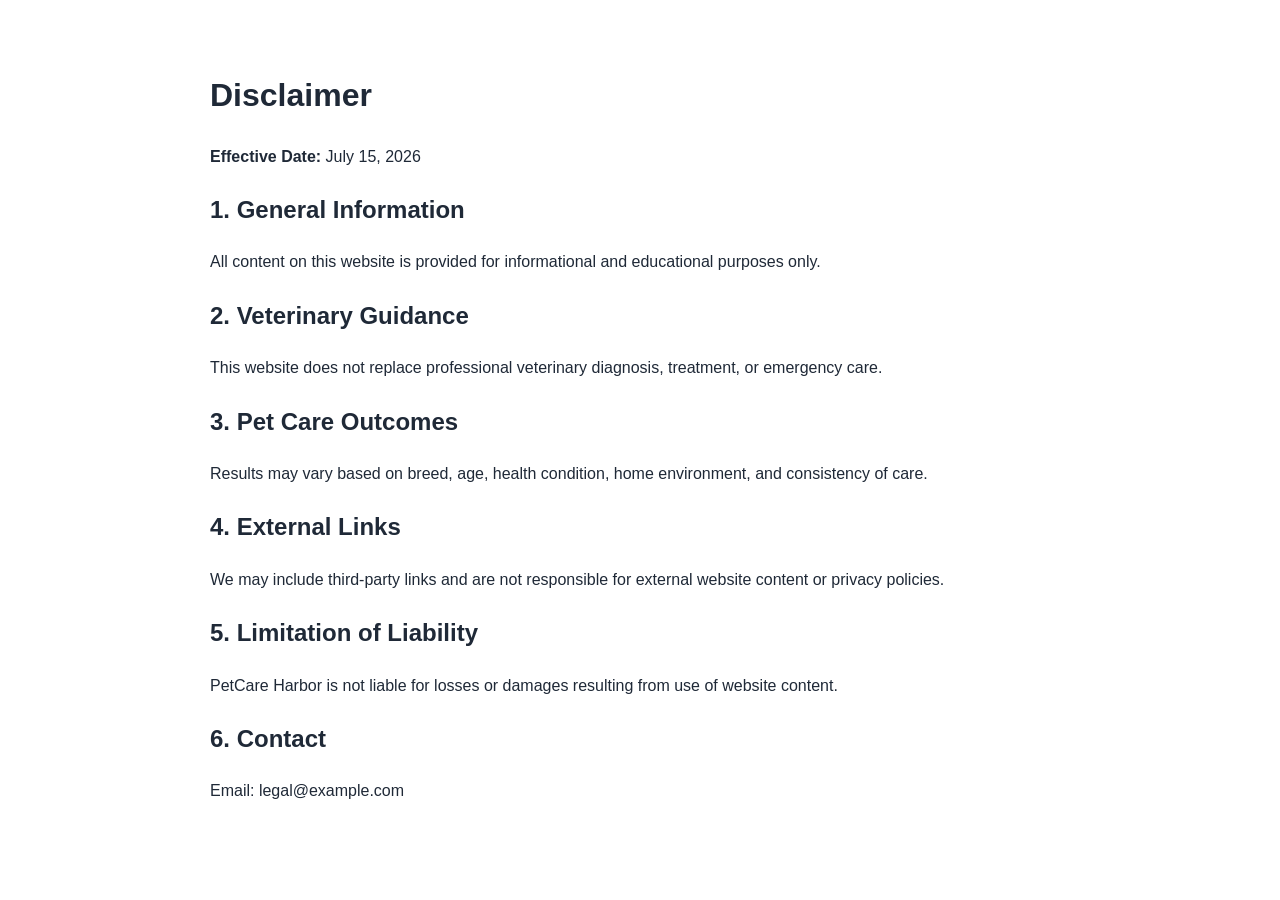
<file: public/disclaimer.html>
<!DOCTYPE html>
<html lang="en">
<head>
  <meta charset="UTF-8" />
  <meta name="viewport" content="width=device-width, initial-scale=1.0" />
  <title>Disclaimer | PetCare Harbor</title>
  <meta name="description" content="Disclaimer for PetCare Harbor." />
  <meta name="robots" content="index, follow" />
  <link rel="canonical" href="https://www.example.com/disclaimer.html" />
  <link rel="stylesheet" href="style.css" />
</head>
<body>
  <main class="section container legal">
    <h1>Disclaimer</h1>
    <p><strong>Effective Date:</strong> July 15, 2026</p>

    <h2>1. General Information</h2>
    <p>All content on this website is provided for informational and educational purposes only.</p>

    <h2>2. Veterinary Guidance</h2>
    <p>This website does not replace professional veterinary diagnosis, treatment, or emergency care.</p>

    <h2>3. Pet Care Outcomes</h2>
    <p>Results may vary based on breed, age, health condition, home environment, and consistency of care.</p>

    <h2>4. External Links</h2>
    <p>We may include third-party links and are not responsible for external website content or privacy policies.</p>

    <h2>5. Limitation of Liability</h2>
    <p>PetCare Harbor is not liable for losses or damages resulting from use of website content.</p>

    <h2>6. Contact</h2>
    <p>Email: legal@example.com</p>
  </main>
</body>
</html>
</file>
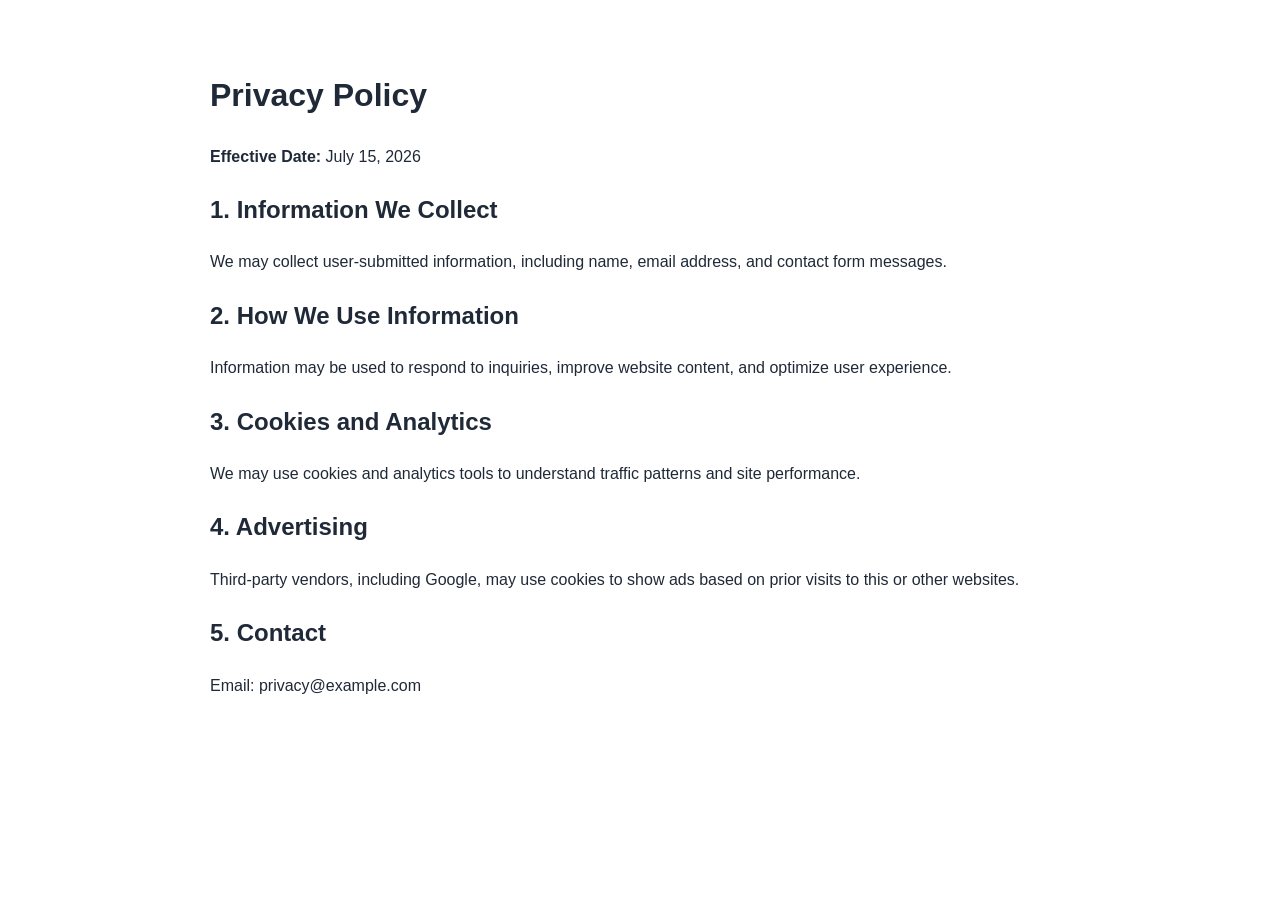
<file: public/privacy-policy.html>
<!DOCTYPE html>
<html lang="en">
<head>
  <meta charset="UTF-8" />
  <meta name="viewport" content="width=device-width, initial-scale=1.0" />
  <title>Privacy Policy | PetCare Harbor</title>
  <meta name="description" content="Privacy Policy for PetCare Harbor." />
  <meta name="robots" content="index, follow" />
  <link rel="canonical" href="https://www.example.com/privacy-policy.html" />
  <link rel="stylesheet" href="style.css" />
</head>
<body>
  <main class="section container legal">
    <h1>Privacy Policy</h1>
    <p><strong>Effective Date:</strong> July 15, 2026</p>

    <h2>1. Information We Collect</h2>
    <p>We may collect user-submitted information, including name, email address, and contact form messages.</p>

    <h2>2. How We Use Information</h2>
    <p>Information may be used to respond to inquiries, improve website content, and optimize user experience.</p>

    <h2>3. Cookies and Analytics</h2>
    <p>We may use cookies and analytics tools to understand traffic patterns and site performance.</p>

    <h2>4. Advertising</h2>
    <p>Third-party vendors, including Google, may use cookies to show ads based on prior visits to this or other websites.</p>

    <h2>5. Contact</h2>
    <p>Email: privacy@example.com</p>
  </main>
</body>
</html>
</file>
<file: public/style.css>
:root{
  --text:#1f2937;
  --bg:#ffffff;
  --muted:#f8fafc;
  --primary:#2563eb;
  --primary-dark:#1d4ed8;
  --border:#e5e7eb;
}
*{box-sizing:border-box}
body{
  margin:0;
  font-family:Arial,sans-serif;
  color:var(--text);
  background:var(--bg);
  line-height:1.65;
}
.container{width:min(1120px,92%);margin:auto}
.site-header{
  position:sticky;top:0;background:#fff;border-bottom:1px solid var(--border);z-index:10;
}
.nav-wrap{
  display:flex;justify-content:space-between;align-items:center;padding:12px 0;
}
.logo{text-decoration:none;color:var(--text);font-weight:700}
.nav-links{list-style:none;display:flex;gap:12px;margin:0;padding:0}
.nav-links a{text-decoration:none;color:#374151}
.hero{padding:48px 0}
.hero-grid{
  display:grid;grid-template-columns:1.2fr 1fr;gap:24px;align-items:center;
}
.hero img{
  width:100%;border-radius:10px;border:1px solid var(--border);
}
.section{padding:48px 0}
.muted{background:var(--muted)}
.article{max-width:880px}
.contact-form{display:grid;gap:10px;max-width:620px}
input,textarea{
  padding:10px;border:1px solid #d1d5db;border-radius:8px;font:inherit;
}
.btn{
  background:var(--primary);color:#fff;border:none;padding:10px 14px;border-radius:8px;
  cursor:pointer;text-decoration:none;display:inline-block;
}
.btn:hover{background:var(--primary-dark)}
.site-footer{border-top:1px solid var(--border);padding:18px 0}
.footer-wrap{display:flex;justify-content:space-between;flex-wrap:wrap;gap:10px}
.legal{max-width:860px}
@media (max-width:860px){
  .hero-grid{grid-template-columns:1fr}
}
</file>
